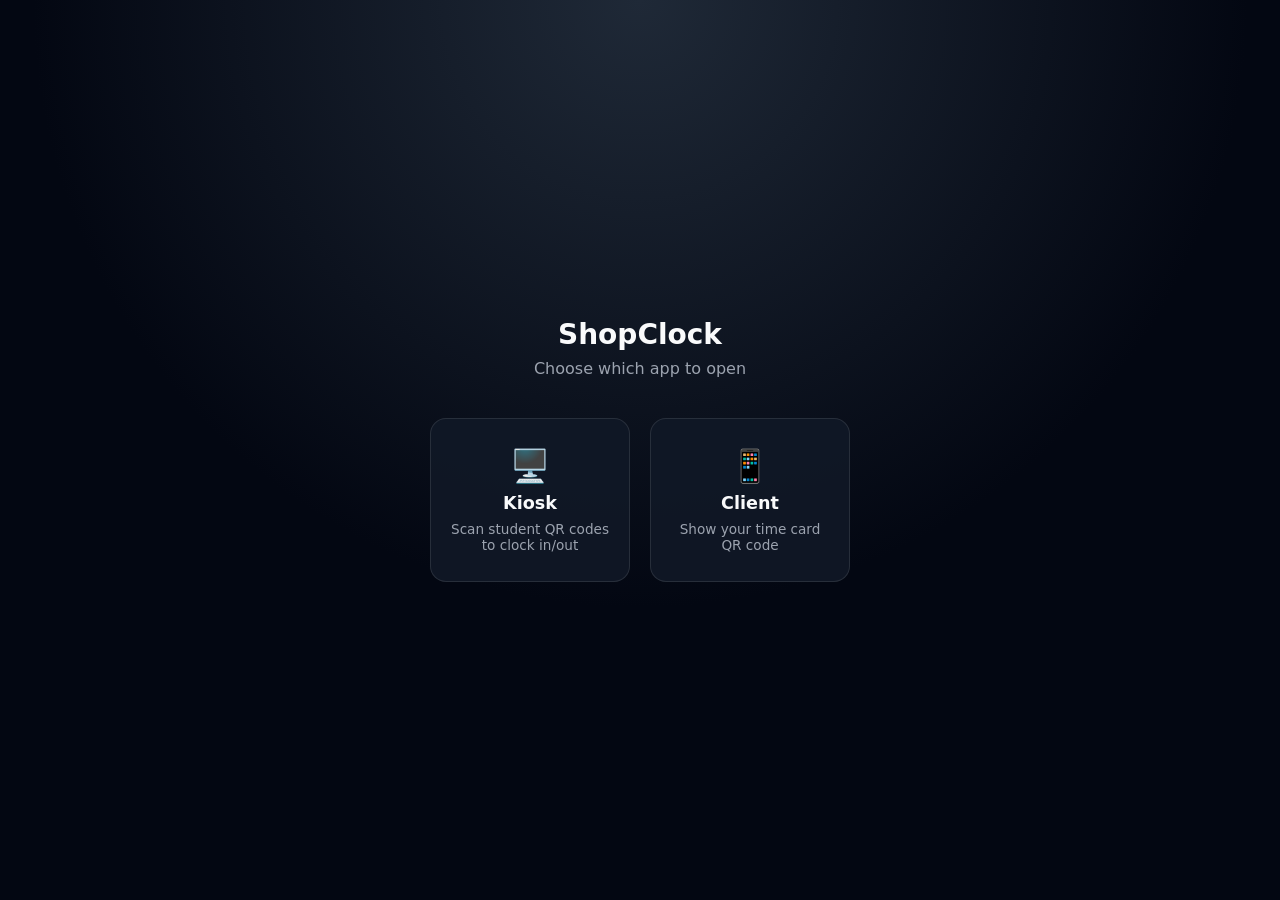
<file: index.html>
<!doctype html>
<html lang="en">
<head>
  <meta charset="UTF-8">
  <meta name="viewport" content="width=device-width, initial-scale=1, viewport-fit=cover">

  <title>ShopClock</title>

  <meta name="theme-color" content="#030712">
  <link rel="icon" href="./client/icon.svg" type="image/svg+xml">

  <style>
    :root {
      color-scheme: dark;
      font-family: Inter, system-ui, -apple-system, BlinkMacSystemFont, "Segoe UI", sans-serif;
    }

    * {
      box-sizing: border-box;
    }

    body {
      display: flex;
      flex-direction: column;
      align-items: center;
      justify-content: center;
      min-height: 100dvh;
      margin: 0;
      padding: 24px;
      gap: 40px;
      color: #f9fafb;
      background: radial-gradient(circle at top, #1f2937 0, #030712 55%);
      text-align: center;
    }

    h1 {
      margin: 0 0 8px;
      font-size: 1.75rem;
    }

    p {
      margin: 0;
      color: #9ca3af;
    }

    .choices {
      display: flex;
      flex-wrap: wrap;
      justify-content: center;
      gap: 20px;
    }

    .choice {
      display: flex;
      flex-direction: column;
      align-items: center;
      gap: 8px;
      width: 200px;
      padding: 28px 20px;
      border: 1px solid rgb(255 255 255 / 10%);
      border-radius: 16px;
      background: rgb(17 24 39 / 92%);
      color: inherit;
      text-decoration: none;
      transition: background 0.15s, border-color 0.15s, transform 0.15s;
    }

    .choice:hover,
    .choice:focus-visible {
      background: #1d4ed8;
      border-color: #60a5fa;
      transform: translateY(-2px);
    }

    .choice .icon {
      font-size: 2rem;
    }

    .choice .label {
      font-size: 1.1rem;
      font-weight: 600;
    }

    .choice .description {
      font-size: 0.85rem;
      color: #9ca3af;
    }

    .choice:hover .description,
    .choice:focus-visible .description {
      color: #dbeafe;
    }
  </style>
</head>

<body>
  <div>
    <h1>ShopClock</h1>
    <p>Choose which app to open</p>
  </div>

  <div class="choices">
    <a class="choice" href="./kiosk/">
      <span class="icon" aria-hidden="true">🖥️</span>
      <span class="label">Kiosk</span>
      <span class="description">Scan student QR codes to clock in/out</span>
    </a>

    <a class="choice" href="./client/">
      <span class="icon" aria-hidden="true">📱</span>
      <span class="label">Client</span>
      <span class="description">Show your time card QR code</span>
    </a>
  </div>
</body>
</html>
</file>
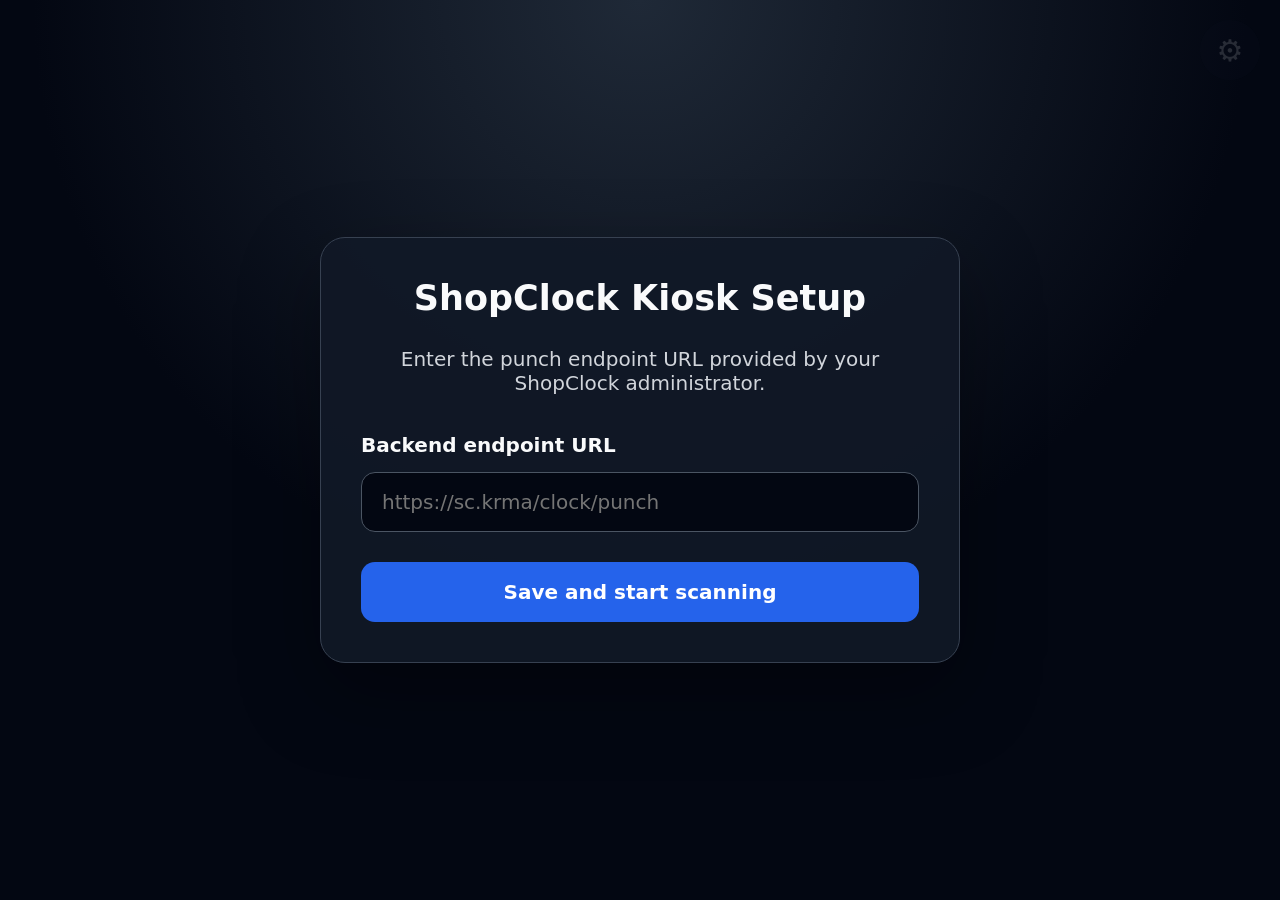
<file: kiosk/index.html>
<!doctype html>
<html lang="en">
<head>
  <meta charset="UTF-8">
  <meta
    name="viewport"
    content="width=device-width, initial-scale=1, maximum-scale=1, user-scalable=no, viewport-fit=cover"
  >

  <title>ShopClock Kiosk</title>

  <meta name="theme-color" content="#030712">
  <link rel="icon" href="../client/icon.svg" type="image/svg+xml">
  <link rel="stylesheet" href="./styles.css">
</head>

<body>
  <div id="app" class="app">

    <section id="setup-view" class="view" hidden>
      <div class="card">
        <h1>ShopClock Kiosk Setup</h1>
        <p class="description">
          Enter the punch endpoint URL provided by your ShopClock administrator.
        </p>

        <form id="setup-form">
          <label for="backend-url">Backend endpoint URL</label>
          <input
            id="backend-url"
            name="backendUrl"
            type="url"
            autocomplete="off"
            autocapitalize="none"
            spellcheck="false"
            placeholder="https://sc.krma/clock/punch"
            required
          >

          <button type="submit">Save and start scanning</button>
        </form>

        <p id="setup-status" class="status" hidden></p>
      </div>
    </section>

    <section id="scanner-view" class="view" hidden>
      <video id="scanner-video" autoplay muted playsinline></video>

      <div class="scan-overlay">
        <div class="reticle"></div>
        <p class="scan-hint">Show your ShopClock QR code to the camera</p>
        <p id="duplicate-scan-message" class="scan-hint duplicate-hint">
          Already scanned — please wait a moment
        </p>
      </div>

      <p id="camera-error-message" class="camera-error" hidden></p>
    </section>

    <section id="result-view" class="view" hidden aria-live="polite">
      <div id="result-badge" class="direction-badge">
        <span id="result-direction-label"></span>
      </div>
      <h1 id="result-name"></h1>
      <p id="result-time"></p>
    </section>

    <section id="error-view" class="view" hidden aria-live="polite">
      <div class="direction-badge error-badge">!</div>
      <h1>Scan not accepted</h1>
      <p id="error-message"></p>
    </section>

    <button id="settings-button" type="button" aria-label="Kiosk settings">⚙</button>
    <span id="connection-badge" class="connection-badge" hidden>Offline</span>
  </div>

  <script src="./vendor/jsQR.js"></script>
  <script type="module" src="./app.js"></script>
</body>
</html>
</file>
<file: kiosk/styles.css>
:root {
  color-scheme: dark;

  font-family:
    Inter, system-ui, -apple-system, BlinkMacSystemFont, "Segoe UI",
    sans-serif;

  font-size: 20px;
  color: #f9fafb;
  background: #030712;
}

* {
  box-sizing: border-box;
}

body {
  height: 100dvh;
  margin: 0;
  overflow: hidden;
  background: #030712;
}

.app {
  position: relative;
  width: 100vw;
  height: 100dvh;
  overflow: hidden;
}

.view {
  position: absolute;
  inset: 0;
  display: flex;
  flex-direction: column;
  align-items: center;
  justify-content: center;
  padding: 2rem;
  text-align: center;
}

[hidden] {
  display: none !important;
}

/* Setup view */

#setup-view {
  background: radial-gradient(circle at top, #1f2937 0, #030712 55%);
}

.card {
  width: min(100% - 2rem, 32rem);
  padding: 2rem;
  border: 1px solid #374151;
  border-radius: 1.25rem;
  text-align: left;
  background: rgb(17 24 39 / 92%);
  box-shadow: 0 1.5rem 4rem rgb(0 0 0 / 35%);
}

.card h1 {
  margin-top: 0;
  font-size: 1.75rem;
  text-align: center;
}

.description {
  color: #d1d5db;
  text-align: center;
}

form {
  display: grid;
  gap: 0.75rem;
  margin-top: 1.5rem;
}

label {
  margin-top: 0.4rem;
  font-weight: 600;
}

input {
  width: 100%;
  padding: 0.85rem 1rem;
  border: 1px solid #4b5563;
  border-radius: 0.7rem;
  font: inherit;
  color: #f9fafb;
  background: #030712;
}

input:focus {
  border-color: #60a5fa;
  outline: 3px solid rgb(96 165 250 / 20%);
}

button {
  min-height: 3rem;
  margin-top: 0.75rem;
  padding: 0.75rem 1rem;
  border: 0;
  border-radius: 0.7rem;
  font: inherit;
  font-weight: 700;
  color: #ffffff;
  background: #2563eb;
  cursor: pointer;
}

button:hover {
  background: #1d4ed8;
}

.status {
  margin-top: 1rem;
  padding: 0.8rem 1rem;
  border: 1px solid #991b1b;
  border-radius: 0.7rem;
  color: #fecaca;
  background: #450a0a;
}

/* Scanner view */

#scanner-view {
  padding: 0;
}

#scanner-video {
  position: absolute;
  inset: 0;
  width: 100%;
  height: 100%;
  object-fit: cover;
  background: #000000;
}

.scan-overlay {
  position: relative;
  display: flex;
  flex-direction: column;
  align-items: center;
  justify-content: center;
  gap: 2rem;
  width: 100%;
  height: 100%;
}

.reticle {
  width: min(60vmin, 24rem);
  height: min(60vmin, 24rem);
  border: 0.35rem dashed rgb(249 250 251 / 65%);
  border-radius: 1.5rem;
  box-shadow: 0 0 0 999px rgb(3 7 18 / 45%);
}

.scan-hint {
  margin: 0;
  padding: 0.6rem 1.25rem;
  border-radius: 0.7rem;
  font-size: 1.25rem;
  font-weight: 600;
  color: #f9fafb;
  background: rgb(3 7 18 / 65%);
}

.duplicate-hint {
  font-size: 1rem;
  font-weight: 500;
  color: #fcd34d;
  background: transparent;
  opacity: 0;
  visibility: hidden;
  transition: opacity 0.15s ease;
}

.duplicate-hint.visible {
  opacity: 1;
  visibility: visible;
}

.camera-error {
  position: absolute;
  bottom: 3rem;
  left: 2rem;
  right: 2rem;
  padding: 1rem 1.25rem;
  border: 1px solid #991b1b;
  border-radius: 0.7rem;
  color: #fecaca;
  font-size: 1.1rem;
  text-align: center;
  background: #450a0a;
}

/* Result / error views */

#result-view {
  background: radial-gradient(circle at top, #1f2937 0, #030712 55%);
}

#error-view {
  background: radial-gradient(circle at top, #3f1d1d 0, #030712 55%);
}

.direction-badge {
  display: inline-flex;
  align-items: center;
  justify-content: center;
  min-width: 8rem;
  padding: 0.75rem 2.5rem;
  margin-bottom: 1.5rem;
  border-radius: 999px;
  font-size: 2rem;
  font-weight: 800;
  letter-spacing: 0.05em;
  text-transform: uppercase;
  color: #ffffff;
}

.direction-badge.in {
  background: #16a34a;
}

.direction-badge.out {
  background: #d97706;
}

.direction-badge.error-badge {
  min-width: 4.5rem;
  padding: 0.75rem 1.5rem;
  font-size: 2.5rem;
  background: #991b1b;
}

#result-name {
  margin: 0;
  font-size: clamp(3rem, 10vw, 8rem);
  line-height: 1.1;
  overflow-wrap: anywhere;
}

#result-time {
  margin-top: 1rem;
  color: #9ca3af;
  font-size: 1.5rem;
}

#error-view h1 {
  margin: 0;
  font-size: clamp(2rem, 6vw, 3.5rem);
}

#error-message {
  max-width: 40rem;
  margin-top: 1rem;
  color: #fecaca;
  font-size: 1.75rem;
}

/* Chrome */

#settings-button {
  position: fixed;
  top: max(1rem, env(safe-area-inset-top));
  right: max(1rem, env(safe-area-inset-right));
  z-index: 10;
  width: 3rem;
  min-height: 3rem;
  margin: 0;
  padding: 0;
  border-radius: 50%;
  font-size: 1.5rem;
  color: #f9fafb;
  background: #111827;
  opacity: 0.15;
  transition: opacity 0.15s ease;
}

#settings-button:hover,
#settings-button:focus-visible {
  opacity: 1;
}

.connection-badge {
  position: fixed;
  top: max(1rem, env(safe-area-inset-top));
  left: max(1rem, env(safe-area-inset-left));
  z-index: 10;
  padding: 0.4rem 0.9rem;
  border-radius: 999px;
  font-size: 0.9rem;
  font-weight: 600;
  color: #fecaca;
  background: rgb(69 10 10 / 90%);
}
</file>
